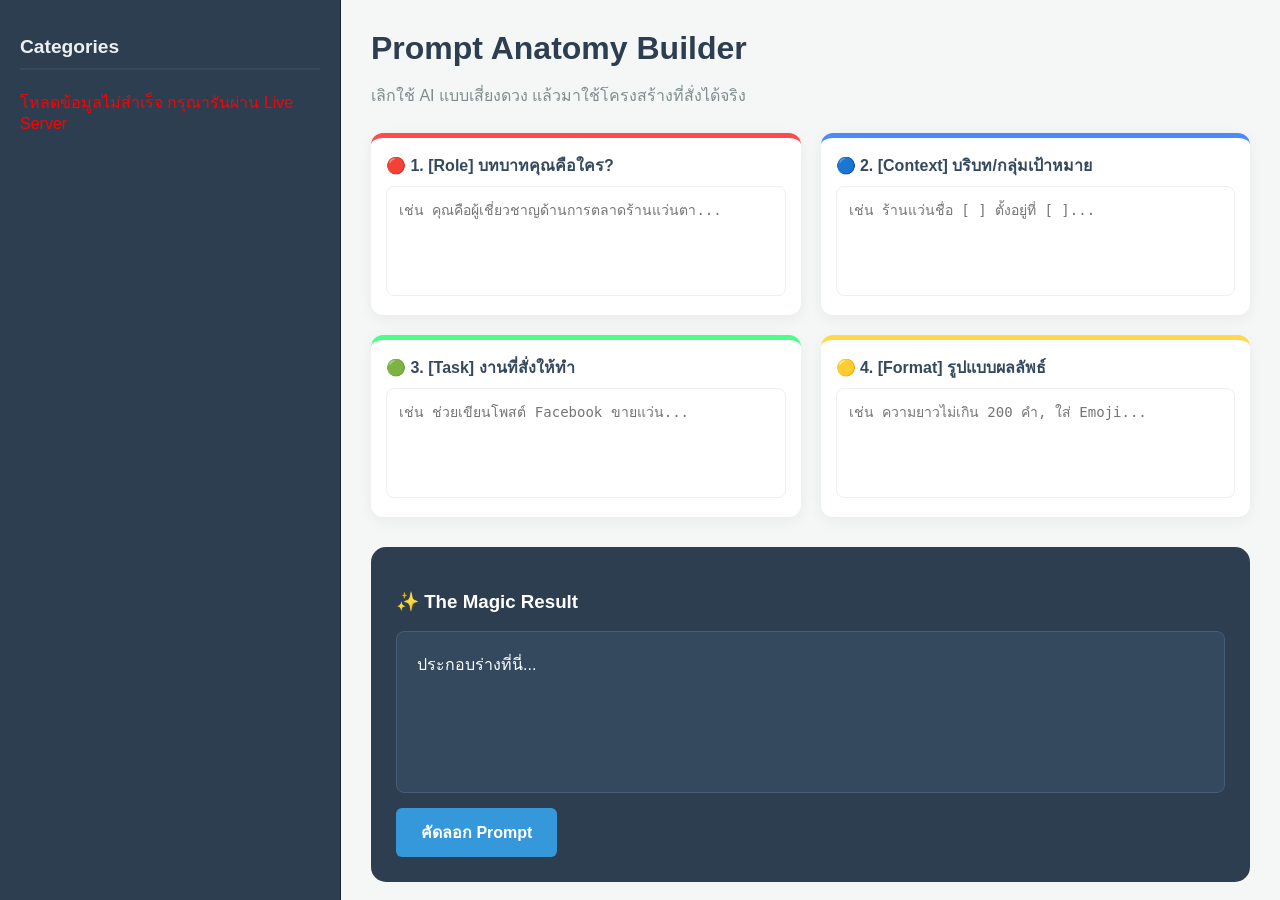
<file: index.html>
<!DOCTYPE html>
<html lang="th">
<head>
    <meta charset="UTF-8">
    <meta name="viewport" content="width=device-width, initial-scale=1.0">
    <title>Prompt Anatomy Builder</title>
    <link rel="stylesheet" href="style.css">
</head>
<body>
    <div class="app-container">
        <aside class="sidebar">
            <h2>Categories</h2>
            <div id="category-list">
                </div>
        </aside>

        <main class="builder-area">
            <header>
                <h1>Prompt Anatomy Builder</h1>
                <p>เลิกใช้ AI แบบเสี่ยงดวง แล้วมาใช้โครงสร้างที่สั่งได้จริง</p>
            </header>

            <div class="anatomy-grid">
                <div class="input-card role">
                    <label>🔴 1. [Role] บทบาทคุณคือใคร?</label>
                    <textarea id="role-input" placeholder="เช่น คุณคือผู้เชี่ยวชาญด้านการตลาดร้านแว่นตา..." oninput="updatePreview()"></textarea>
                </div>
                <div class="input-card context">
                    <label>🔵 2. [Context] บริบท/กลุ่มเป้าหมาย</label>
                    <textarea id="context-input" placeholder="เช่น ร้านแว่นชื่อ [ ] ตั้งอยู่ที่ [ ]..." oninput="updatePreview()"></textarea>
                </div>
                <div class="input-card task">
                    <label>🟢 3. [Task] งานที่สั่งให้ทำ</label>
                    <textarea id="task-input" placeholder="เช่น ช่วยเขียนโพสต์ Facebook ขายแว่น..." oninput="updatePreview()"></textarea>
                </div>
                <div class="input-card format">
                    <label>🟡 4. [Format] รูปแบบผลลัพธ์</label>
                    <textarea id="format-input" placeholder="เช่น ความยาวไม่เกิน 200 คำ, ใส่ Emoji..." oninput="updatePreview()"></textarea>
                </div>
            </div>

            <div class="preview-section">
                <h3>✨ The Magic Result</h3>
                <div id="magic-preview" class="preview-box">ประกอบร่างที่นี่...</div>
                <div class="action-buttons">
                    <button onclick="copyToClipboard()" class="btn-copy">คัดลอก Prompt</button>
                </div>
            </div>
        </main>
    </div>
    <script src="script.js"></script>
</body>
</html>
</file>
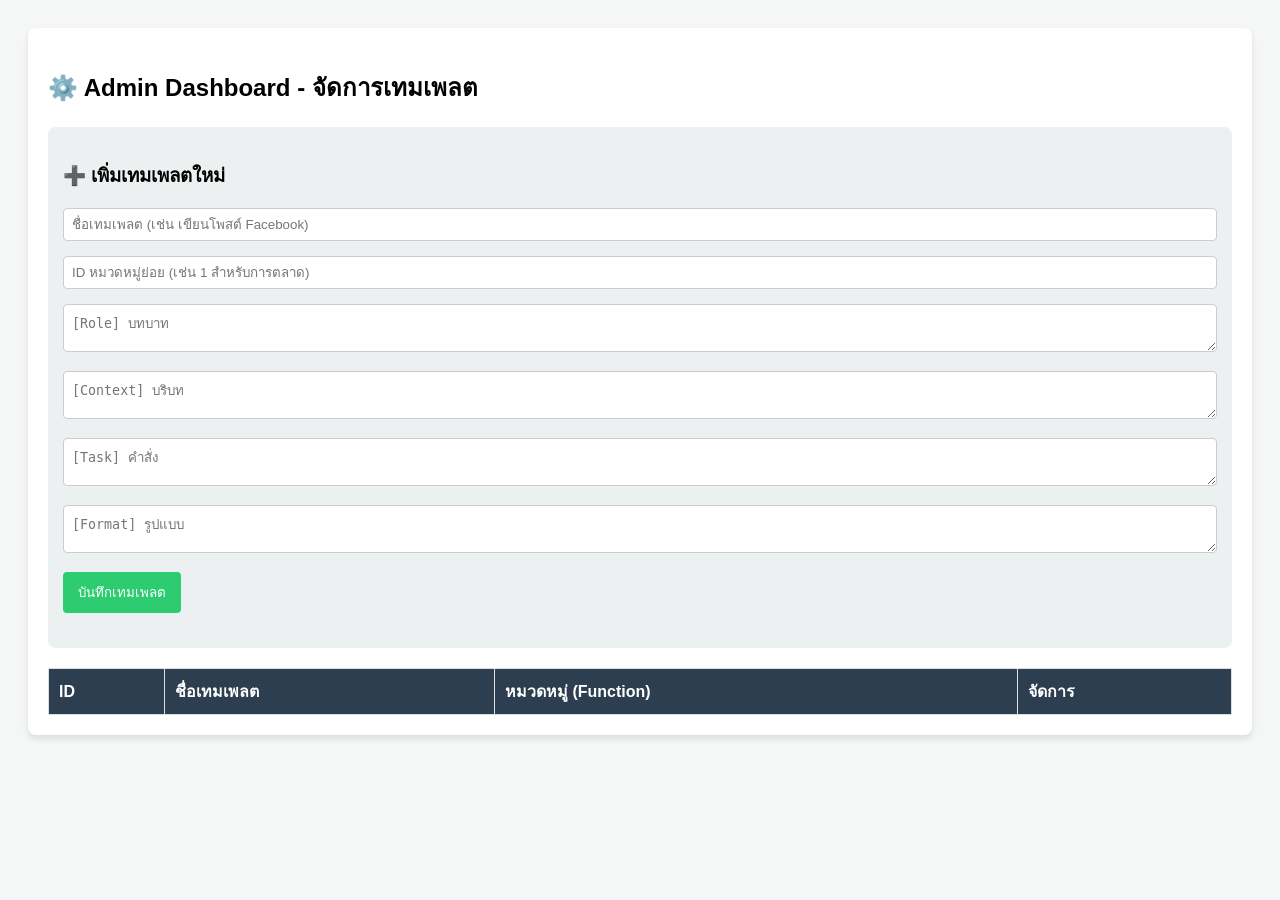
<file: admin.html>
<!DOCTYPE html>
<html lang="th">
<head>
    <meta charset="UTF-8">
    <title>Prompt Anatomy - Admin Dashboard</title>
    <style>
        body { font-family: 'Kanit', sans-serif; background: #f4f7f6; padding: 20px; }
        .container { max-width: 1200px; margin: auto; background: white; padding: 20px; border-radius: 8px; box-shadow: 0 4px 6px rgba(0,0,0,0.1); }
        table { width: 100%; border-collapse: collapse; margin-top: 20px; }
        th, td { border: 1px solid #ddd; padding: 10px; text-align: left; }
        th { background-color: #2c3e50; color: white; }
        .form-group { margin-bottom: 15px; }
        input, textarea { width: 100%; padding: 8px; border: 1px solid #ccc; border-radius: 4px; box-sizing: border-box; }
        button { padding: 10px 15px; border: none; border-radius: 4px; cursor: pointer; color: white; }
        .btn-add { background-color: #2ecc71; margin-bottom: 20px; }
        .btn-delete { background-color: #e74c3c; padding: 5px 10px; }
    </style>
</head>
<body>

<div class="container">
    <h2>⚙️ Admin Dashboard - จัดการเทมเพลต</h2>
    
    <div style="background: #ecf0f1; padding: 15px; border-radius: 8px; margin-bottom: 20px;">
        <h3>➕ เพิ่มเทมเพลตใหม่</h3>
        <div class="form-group">
            <input type="text" id="title" placeholder="ชื่อเทมเพลต (เช่น เขียนโพสต์ Facebook)">
        </div>
        <div class="form-group">
            <input type="number" id="function_id" placeholder="ID หมวดหมู่ย่อย (เช่น 1 สำหรับการตลาด)">
        </div>
        <div class="form-group"><textarea id="role" placeholder="[Role] บทบาท"></textarea></div>
        <div class="form-group"><textarea id="context" placeholder="[Context] บริบท"></textarea></div>
        <div class="form-group"><textarea id="task" placeholder="[Task] คำสั่ง"></textarea></div>
        <div class="form-group"><textarea id="format" placeholder="[Format] รูปแบบ"></textarea></div>
        <button class="btn-add" onclick="saveTemplate()">บันทึกเทมเพลต</button>
    </div>

    <table>
        <thead>
            <tr>
                <th>ID</th>
                <th>ชื่อเทมเพลต</th>
                <th>หมวดหมู่ (Function)</th>
                <th>จัดการ</th>
            </tr>
        </thead>
        <tbody id="table-body">
            </tbody>
    </table>
</div>

<script>
    // 1. โหลดข้อมูลเมื่อเปิดหน้า
    document.addEventListener('DOMContentLoaded', fetchTemplates);

    // 2. ฟังก์ชันดึงข้อมูลจาก API
    async function fetchTemplates() {
        const response = await fetch('admin_api.php');
        const data = await response.json();
        const tbody = document.getElementById('table-body');
        tbody.innerHTML = '';

        data.forEach(item => {
            tbody.innerHTML += `
                <tr>
                    <td>${item.id}</td>
                    <td>${item.title}</td>
                    <td>${item.function_name}</td>
                    <td>
                        <button class="btn-delete" onclick="deleteTemplate(${item.id})">ลบ</button>
                    </td>
                </tr>
            `;
        });
    }

    // 3. ฟังก์ชันบันทึกข้อมูลใหม่
    async function saveTemplate() {
        const payload = {
            title: document.getElementById('title').value,
            function_id: document.getElementById('function_id').value,
            role_content: document.getElementById('role').value,
            context_content: document.getElementById('context').value,
            task_content: document.getElementById('task').value,
            format_content: document.getElementById('format').value
        };

        const response = await fetch('admin_api.php', {
            method: 'POST',
            headers: { 'Content-Type': 'application/json' },
            body: JSON.stringify(payload)
        });

        if (response.ok) {
            alert('บันทึกสำเร็จ!');
            fetchTemplates(); // โหลดตารางใหม่
            // เคลียร์ฟอร์ม
            document.querySelectorAll('input, textarea').forEach(el => el.value = '');
        }
    }

    // 4. ฟังก์ชันลบข้อมูล
    async function deleteTemplate(id) {
        if (confirm('แน่ใจหรือไม่ว่าต้องการลบเทมเพลตนี้?')) {
            await fetch(`admin_api.php?id=${id}`, { method: 'DELETE' });
            fetchTemplates(); // โหลดตารางใหม่
        }
    }
</script>

</body>
</html>
</file>
<file: style.css>
:root {
    --red-anatomy: #FF4B4B;
    --blue-anatomy: #4B89FF;
    --green-anatomy: #4BFF89;
    --yellow-anatomy: #FFD94B;
    --bg-color: #f4f7f6;
    --sidebar-bg: #2c3e50;
    --sidebar-hover: #34495e;
}

body { font-family: 'Kanit', sans-serif; background: var(--bg-color); margin: 0; }
.app-container { display: flex; height: 100vh; }

/* --- Sidebar & Dropdown Style --- */
.sidebar { width: 300px; background: var(--sidebar-bg); color: white; padding: 20px; overflow-y: auto; border-right: 1px solid #1a252f; }
.sidebar h2 { font-size: 1.2rem; margin-bottom: 20px; color: #ecf0f1; border-bottom: 2px solid #34495e; padding-bottom: 10px; }

.category-item { margin-bottom: 8px; }

.dropdown-toggle {
    width: 100%;
    background: var(--sidebar-hover);
    color: white;
    padding: 12px 15px;
    border: none;
    text-align: left;
    cursor: pointer;
    display: flex;
    justify-content: space-between;
    align-items: center;
    border-radius: 6px;
    font-size: 15px;
    transition: all 0.2s ease;
}

.dropdown-toggle:hover { background: #3e5871; }

.dropdown-toggle::after {
    content: '▼';
    font-size: 10px;
    transition: transform 0.3s ease;
}

/* เมื่อหมวดหมู่ถูกเปิด (Active) */
.category-item.active .dropdown-toggle { background: #1abc9c; color: #fff; }
.category-item.active .dropdown-toggle::after { transform: rotate(180deg); }

.dropdown-content {
    display: none; /* ปิดไว้เริ่มต้น */
    background: #243342;
    margin-top: 2px;
    border-radius: 0 0 6px 6px;
}

.category-item.active .dropdown-content { display: block; }

.template-btn {
    width: 100%;
    background: none;
    border: none;
    color: #bdc3c7;
    padding: 10px 20px;
    text-align: left;
    cursor: pointer;
    font-size: 14px;
    transition: all 0.2s;
    border-bottom: 1px solid #2c3e50;
}

.template-btn:hover { background: #2c3e50; color: white; padding-left: 25px; }

/* --- Main Builder Area --- */
.builder-area { flex: 1; padding: 30px; overflow-y: auto; }
header h1 { margin: 0; color: #2c3e50; }
header p { color: #7f8c8d; }

.anatomy-grid { display: grid; grid-template-columns: 1fr 1fr; gap: 20px; margin-top: 25px; }

.input-card { background: white; padding: 15px; border-radius: 12px; box-shadow: 0 4px 15px rgba(0,0,0,0.05); }
.input-card.role { border-top: 5px solid var(--red-anatomy); }
.input-card.context { border-top: 5px solid var(--blue-anatomy); }
.input-card.task { border-top: 5px solid var(--green-anatomy); }
.input-card.format { border-top: 5px solid var(--yellow-anatomy); }

label { font-weight: bold; display: block; margin-bottom: 8px; color: #34495e; }
textarea { width: 100%; height: 110px; border: 1px solid #ecf0f1; border-radius: 8px; padding: 12px; resize: none; font-size: 14px; box-sizing: border-box; }
textarea:focus { outline: 2px solid #3498db; border-color: transparent; }

/* --- Preview Section --- */
.preview-section { margin-top: 30px; background: #2c3e50; color: #fff; padding: 25px; border-radius: 15px; }
.preview-box { white-space: pre-wrap; background: #34495e; padding: 20px; border-radius: 8px; min-height: 120px; border: 1px solid #465d75; line-height: 1.6; }

.btn-copy { margin-top: 15px; padding: 12px 25px; background: #3498db; color: white; border: none; border-radius: 6px; cursor: pointer; font-weight: bold; font-size: 16px; transition: 0.3s; }
.btn-copy:hover { background: #2980b9; transform: translateY(-2px); }
</file>
